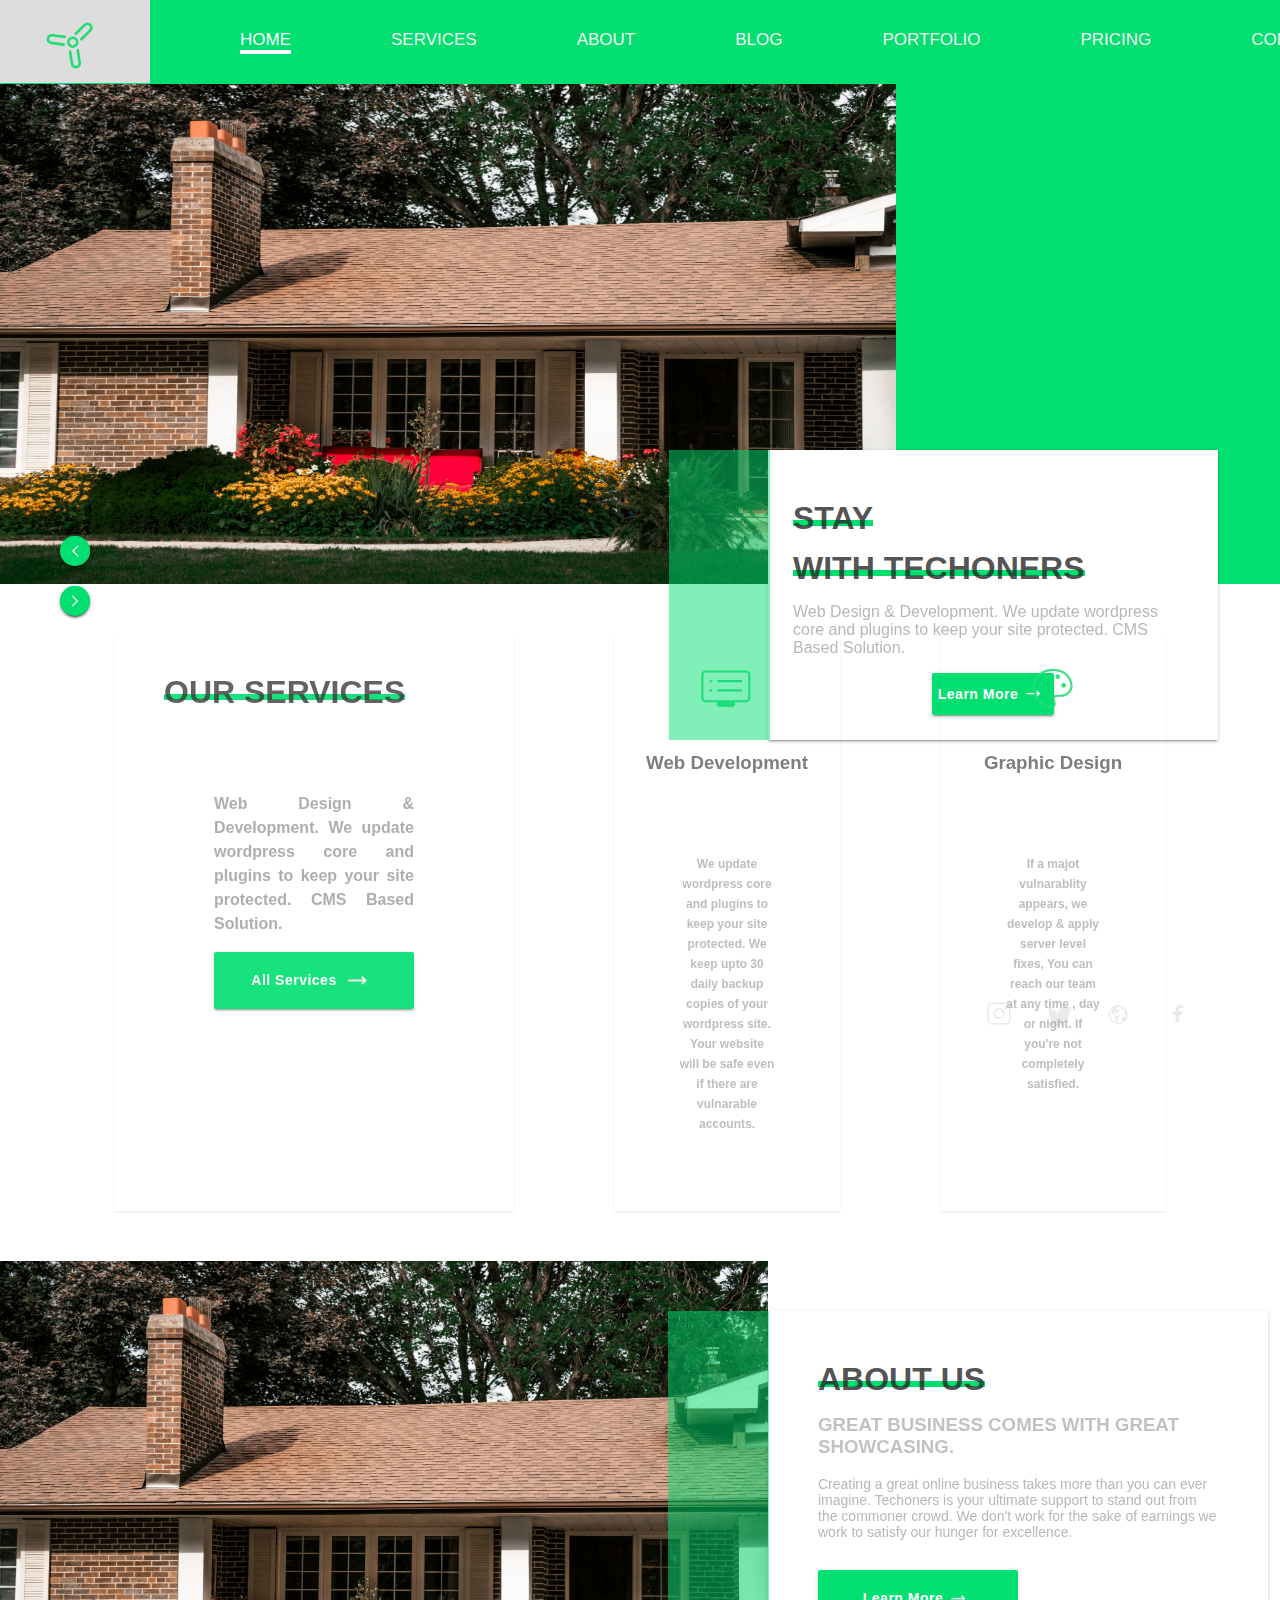
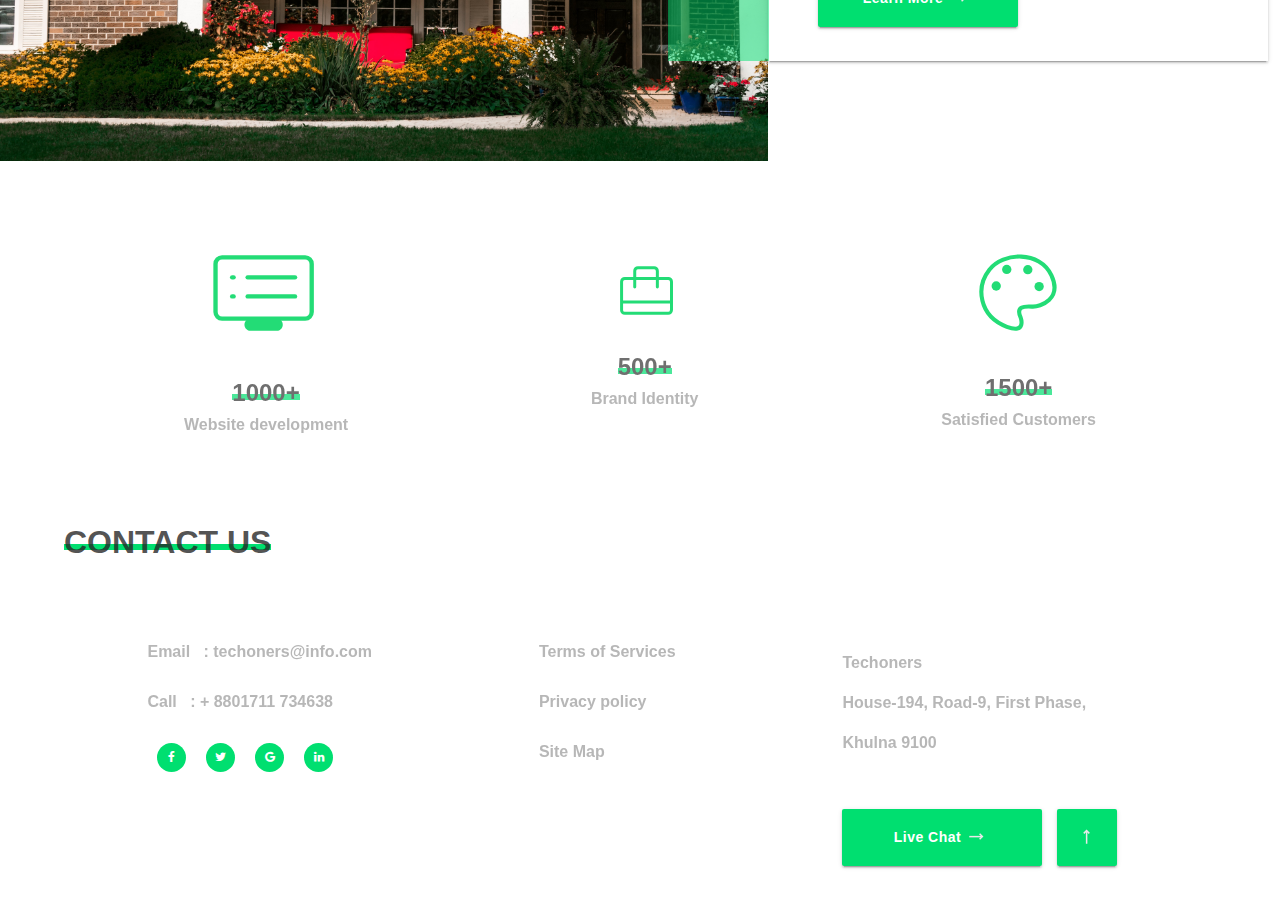
<file: index.html>
<!DOCTYPE html>
<html>
  <head>
    <meta name="viewport" content="width=device-width, initial-scale=1" />
    <link
      rel="stylesheet"
      href="https://cdnjs.cloudflare.com/ajax/libs/font-awesome/4.7.0/css/font-awesome.min.css"
    />
    <link href="./style.css" rel=" stylesheet" />
  </head>
  <body>
    <div class="topnav" id="myTopnav">
      <div class="nav-brand">
        <a href="#" class="logo"><img src="./svg/logo.svg" alt="logo "/></a>
      </div>
      <nav class="nav navbar">
        <ul>
          <li>
            <a href="#home" class="active">Home</a>
          </li>
          <li>
            <a href="#news">Services</a>
          </li>
          <li>
            <a href="#about">About</a>
          </li>
          <li>
            <a href="#about">Blog</a>
          </li>
          <li>
            <a href="#about">Portfolio</a>
          </li>
          <li>
            <a href="#about">Pricing</a>
          </li>
          <li>
            <a href="#contact">Contact</a>
          </li>
        </ul>
      </nav>
      <a href="javascript:void(0);" class="icon" onclick="myFunction()">
        <i class="fa fa-bars"></i>
      </a>
    </div>

    <section class="content-section">
        
      <div class="left">
        <div class="icons-content">
            <ul>
                <li  class="icons"><img src="./svg/leftarrow.svg" >
                </li>
                
                <li class="icons"><img src="./svg/rightarrow.svg" > </li>
            </ul>
        </div>
        <img src="./images/bungalow-house-exterior.jpg" alt="banner image" />
      </div>

      <div class="right">
        <div class="content ">
          <div class="col-12">
            <h2 class="underline">
              Stay </h2>
              <h2 class="underline">
                    With Techoners
            </h2>
            <p>
              Web Design & Development. We update wordpress core and plugins to
              keep your site protected. CMS Based Solution.
            </p>
          </div>
          <div class="col-12 mr-tp-5 ">
            <button class="btn mr-auto" >
              Learn More <img src="./svg/link.svg" alt="right-arrow" />
            </button>
          </div>
        </div>
        <div class="social-media">
          <ul>
            <li>
              <a href=""><img src="./svg/social1.svg" alt="insta"/></a>
            </li>
            <li>
              <a href=""><img src="./svg/social2.svg" alt="insta"/></a>
            </li>
            <li>
              <a href=""><img src="./svg/social3.svg" alt="insta"/></a>
            </li>
            <li>
              <a href=""><img src="./svg/social4.svg" alt="insta"/></a>
            </li>
          </ul>
        </div>
      </div>
    </section>
    <section class="card-section">
        <div class="card card-service">
            <div class="card-content">
                <h2 class="underline">Our Services</h2>
                <div class="flex">
                        <p>
                                Web Design & Development. We update wordpress core and plugins to
                                keep your site protected. CMS Based Solution.
                      </p>
                
          <div class="col-12">
                <button class="btn btn-large">
                  All Services <img src="./svg/link.svg" alt="right-arrow" />
                </button>
              </div>
                </div>
            </div>
        </div>
        <div class="card">
                <div class="card-content">
                    <div class="col-12"><img src="./svg/service1.svg" alt="development  " /></div>
                    <h3 >Web Development</h3>
                    <div class="flex">
                            <p> 
                                We update wordpress core and plugins to keep your site protected. We keep upto 30 daily backup copies of your wordpress site.
                                Your website will be safe even if there are vulnarable accounts.
                          </p>
                    
                    </div>
                </div>
            </div>
            <div class="card">
                    <div class="card-content">
                        <div class="col-12"><img src="./svg/service3.svg" alt="design  " /></div>
                        <h3 >Graphic Design</h3>
                        <div class="flex">
                                <p>
                                    If a majot vulnarablity appears, we develop & apply server level fixes, You can reach our team at any time , day or night. If you're not completely satisfied.                              </p>
                        
                        </div>
                    </div>
                </div>
    </section>
    <section class="content-section card-section1">
        
            <div class="left">
              <div class="icons-content">
                  <ul>
                      <li  class="icons"><img src="./svg/leftarrow.svg" >
                      </li>
                      
                      <li class="icons"><img src="./svg/rightarrow.svg" > </li>
                  </ul>
              </div>
              <img src="./images/bungalow-house-exterior.jpg" alt="banner image" />
            </div>
      
            <div class="right">
              <div class="content ">
                <div class="col-12">
                  <h2 class="underline">
                    About Us </h2>
                    <h3 class="sub-heading">Great Business Comes With Great Showcasing.</h3>
                  <p>
                Creating a great online business takes more than you can ever imagine. Techoners is your ultimate support to stand out from the commoner crowd.
            We don't work for the sake of earnings we work to satisfy our hunger for excellence.  </p>
                </div>
                <div class="col-12  mr-tp-30">
                  <button class="btn btn-large">
                    Learn More <img src="./svg/link.svg" alt="right-arrow" />
                  </button>
                </div>
              </div>
            </div>
    </section>
   <section class="card-section">
       <div class="flex">
           <img src="./svg/service1.svg" alt="website development" />
           <h3 class="strike underline" >1000+</h3>
           <p>Website development</p>
       </div>
       <div class="flex">
            <img src="./svg/service2.svg" alt="website development" />
            <h3 class="strike underline">500+</h3>
            <p>Brand Identity</p>
        </div>
        <div class="flex">
                <img src="./svg/service3.svg" alt="website development" />
                <h3 class="strike underline" >1500+</h3>
                <p>Satisfied Customers</p>
            </div>
   </section>
   <section class="card-section card-section-last">
        <div class="">
                <h2 class="underline">Contact Us</h2>
            
        </div>   
        <div class="content-last">
                <div class="flex">
            <p> Email &nbsp; :  techoners@info.com</p>
            <p> Call &nbsp; :  + 8801711 734638</p>
            <ul>
                <li class="icon">
                    <a href="https//facebook.com" ><i class='fa fa-facebook'></i></a>
                </li>
                
                <li class="icon">
                        <a href="https//twitter.com" ><i class='fa fa-twitter'></i></a>
                    </li>
                    
                <li class="icon">
                        <a href="https//google.com" ><i class='fa fa-google'></i></a>
                    </li>
                    
                <li class="icon">
                        <a href="https//linkedin.com" ><i class='fa fa-linkedin'></i></a>
                    </li>
            </ul>
        </div>
        <div class="flex">
             <p>Terms of Services</p>
             <p>Privacy policy</p>
             <p>Site Map</p>
         </div>
         <div class="flex flex-last">
                <p>Techoners <br/>
                House-194, Road-9, First Phase,<br/>
            Khulna 9100</p>
                <div class="col-12  mr-tp-30 btn-section">
                        <button class="btn btn-large">
                          Live Chat <img src="./svg/link.svg" alt="right-arrow" />
                        </button>
                        <button class="btn btn-top"><img src="./svg/link.svg" alt="right-arrow" /></button>
                      </div>
            </div>
            </div>

    </section>          <script>
      function myFunction() {
        var x = document.getElementById("myTopnav");
        if (x.className === "topnav") {
          x.className += " responsive";
        } else {
          x.className = "topnav";
        }
      }
    </script>
  </body>
</html>
</file>
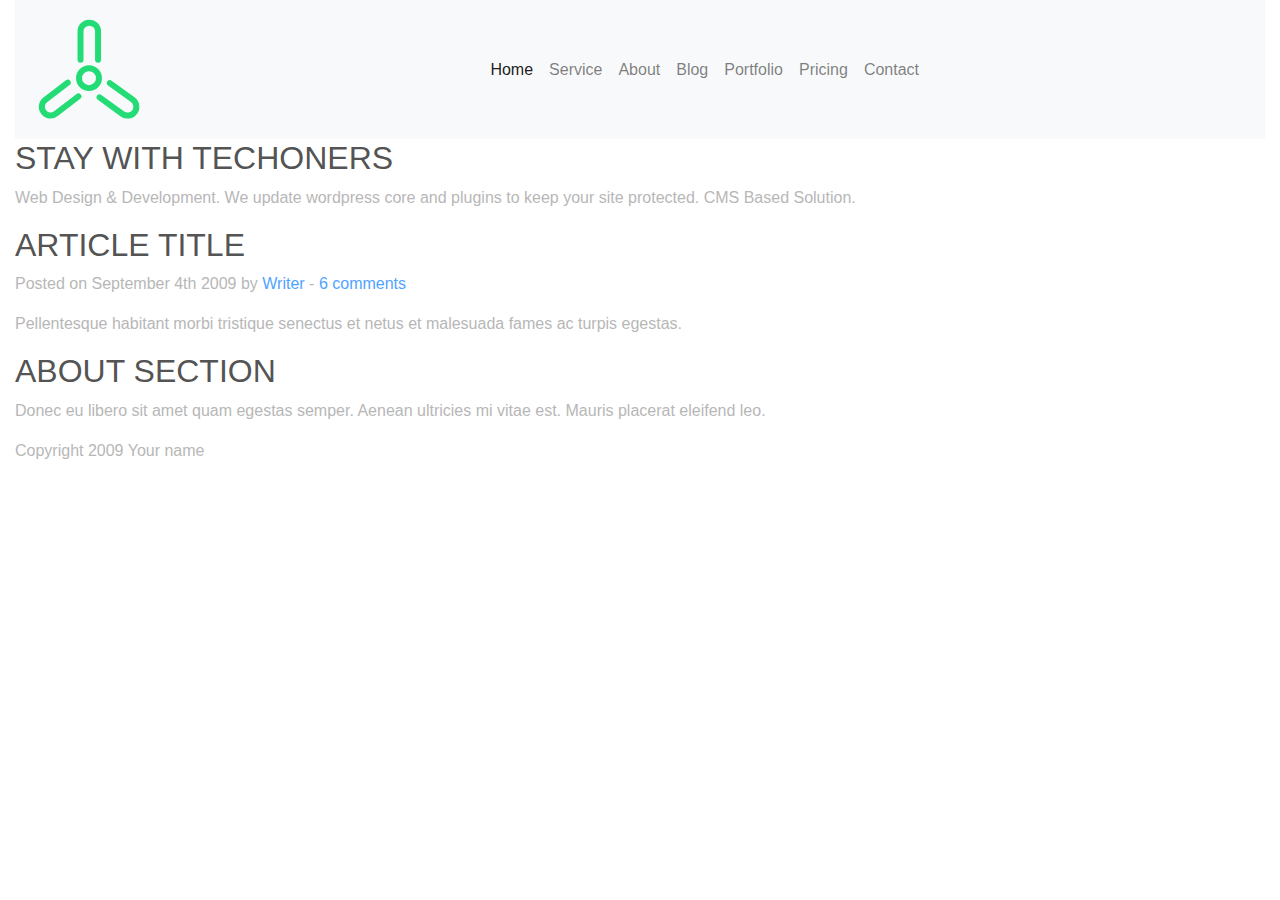
<file: planet-green-landing.html>
<!DOCTYPE html>
<html lang="en">
<head>
    <meta charset="UTF-8">
    <meta name="viewport" content="width=device-width, initial-scale=1.0">
    <meta http-equiv="X-UA-Compatible" content="ie=edge">
    <title>Landing Page</title>
    <link rel="stylesheet" href="https://stackpath.bootstrapcdn.com/bootstrap/4.3.1/css/bootstrap.min.css" integrity="sha384-ggOyR0iXCbMQv3Xipma34MD+dH/1fQ784/j6cY/iJTQUOhcWr7x9JvoRxT2MZw1T" crossorigin="anonymous">
    <link rel="stylesheet" href="./style.css" >
</head>
<body class="container-fluid">
    <header class="site-header">
            <div class="logo">
                    <a href=""> </a>
            </div>
            <nav class="navbar navbar-expand-lg navbar-light bg-light">
                    <a class="navbar-brand" href="#"><img src="./svg/logo.svg" alt="Logo"/></a>
                    <button class="navbar-toggler" type="button" data-toggle="collapse" data-target="#navbarSupportedContent" aria-controls="navbarSupportedContent" aria-expanded="false" aria-label="Toggle navigation">
                      <span class="navbar-toggler-icon"></span>
                    </button>
                  
                    <div class="collapse navbar-collapse" id="navbarSupportedContent">
                      <ul class="navbar-nav mr-auto">
                        <li class="nav-item active">
                          <a class="nav-link" href="#">Home <span class="sr-only">(current)</span></a>
                        </li>
                        <li class="nav-item">
                          <a class="nav-link" href="#">Service</a>
                        </li>
                        <li class="nav-item">
                                <a class="nav-link" href="#">About</a>
                        </li>
                        <li class="nav-item">
                                <a class="nav-link" href="#">Blog</a>
                        </li>
                        <li class="nav-item">
                                <a class="nav-link" href="#">Portfolio</a>
                        </li>
                        <li class="nav-item">
                            <a class="nav-link" href="#" >Pricing</a>
                        </li>              
                        <li class="nav-item">
                                <a class="nav-link" href="#" >Contact </a>
                            </li>                                    
                      </ul>
                    </div>
                  </nav>
		<!-- <nav class=" nav navbar">
			<ul >
                <li class="logo"> </li>
                <li>
                    <a href="#" >Home</a>
                </li>
                <li>
                    <a href="#" >Service</a>
                </li>
                <li>
                    <a href="#" >About</a>
                </li>
                <li>
                    <a href="#" >Blog</a>
                </li>
                <li>
                    <a href="#" >Portfolio</a>
                </li>
                <li>
                    <a href="#" >Pricing</a>
                </li>
                <li>
                    <a href="#" >Contact</a>
                </li>
            </ul>
		</nav> -->
	</header>
	
	<section>
	
		<article>
			<header>
				<h2>Stay with Techoners</h2>
			</header>
			<p>Web Design & Development. We update wordpress core and plugins to keep your site protected. CMS Based Solution.</p>
		</article>
		
		<article>
			<header>
				<h2>Article title</h2>
				<p>Posted on <time datetime="2009-09-04T16:31:24+02:00">September 4th 2009</time> by <a href="#">Writer</a> - <a href="#comments">6 comments</a></p>
			</header>
			<p>Pellentesque habitant morbi tristique senectus et netus et malesuada fames ac turpis egestas.</p>
		</article>
		
	</section>

	<aside>
		<h2>About section</h2>
		<p>Donec eu libero sit amet quam egestas semper. Aenean ultricies mi vitae est. Mauris placerat eleifend leo.</p>
	</aside>

	<footer>
		<p>Copyright 2009 Your name</p>
    </footer>
    
    <script src="https://code.jquery.com/jquery-3.3.1.slim.min.js" integrity="sha384-q8i/X+965DzO0rT7abK41JStQIAqVgRVzpbzo5smXKp4YfRvH+8abtTE1Pi6jizo" crossorigin="anonymous"></script>
<script src="https://cdnjs.cloudflare.com/ajax/libs/popper.js/1.14.7/umd/popper.min.js" integrity="sha384-UO2eT0CpHqdSJQ6hJty5KVphtPhzWj9WO1clHTMGa3JDZwrnQq4sF86dIHNDz0W1" crossorigin="anonymous"></script>
<script src="https://stackpath.bootstrapcdn.com/bootstrap/4.3.1/js/bootstrap.min.js" integrity="sha384-JjSmVgyd0p3pXB1rRibZUAYoIIy6OrQ6VrjIEaFf/nJGzIxFDsf4x0xIM+B07jRM" crossorigin="anonymous"></script>
</body>
</html>
</file>
<file: style.css>
body {
  margin: 0;
  font-family: Arial, Helvetica, sans-serif;
}

.topnav {
  overflow: hidden;
  background-color: #00df70;
}

.topnav a {
  float: left;
  display: block;
  color: #f2f2f2;
  text-align: center;
  text-decoration: none;
  font-size: 17px;
  padding: 14px 50px;
  text-transform: uppercase;

}

.topnav a:hover {
  background-color: #ddd;
  color: black;
}

.topnav a.active {
  color: white;
}
.topnav a.active:after{
    border-bottom: 4px solid #FFF;
    color: white;
    width: 100%;
    padding-bottom: 0px;
    display: flex;
    content: '';
}

.topnav .icon {
  display: none;
}

.social-media{
    display: flex;
    position: absolute;
    bottom: 0;
    margin-bottom: -12%;
    width: inherit;
}
.social-media ul{
    list-style: none;
    display: flex;
    justify-content: center;
    width: 100%;
    padding: 0;
}
.social-media ul li{
    padding: 0 10px;
}
.content{
    position: absolute;
    left: 60%;
    width: 400px;
    padding: 25px;
    background: #fff;
    height: auto;
    top: 50%;
    box-shadow: 0 2px 2px 0 rgba(0, 0, 0, 0.14), 0 3px 1px -2px rgba(0, 0, 0, 0.2), 0 1px 5px 0 rgba(0, 0, 0, 0.12);
}
.col-12{
    width: 100%;
    display: block;

}
.mr-auto{
    margin:auto;
}
.mr-tp-50{
    margin-top: 50px;
    
}
.btn{
    /* margin: auto; */
    justify-content: center;
    display: flex;
    background:#00df70;
    text-align: center;
    width: auto;
    border:none;
    box-shadow: 0 2px 2px 0 rgba(0, 0, 0, 0.14), 0 3px 1px -2px rgba(0, 0, 0, 0.2), 0 1px 5px 0 rgba(0, 0, 0, 0.12);
    color: #fff;
    line-height: 40px;
    font-size: 14px;
    font-weight: bold;
    letter-spacing: .5px;
    border-radius: 2px;
    /* min-width: 150px; */
}
.btn-large{
    width: 200px;
    line-height: 55px;
    
}
.icons-content{
    position: absolute;
    left: 0;
    top:50%;
    margin-top: 50px;
    display: flex;
    flex-direction: column;
    z-index: 40;
}
.icons-content ul{
    list-style: none;
}
.icons{
    background: #00df70;
    width:30px;
    height: 30px;
    border-radius: 50%;
    margin: 20px;
    box-shadow: 0 2px 2px 0 rgba(0, 0, 0, 0.14), 0 3px 1px -2px rgba(0, 0, 0, 0.2), 0 1px 5px 0 rgba(0, 0, 0, 0.12);
}
.btn img{
    max-width: 30px;
    margin: auto 0;
}
.btn:hover{
    cursor: pointer;
    box-shadow: 0 2px 2px 0 rgba(0,0,0,.5);
    transform: scale(1.05);
}
.content:before {
    background:#00df70;
    content: '';
    position: absolute;
    width: inherit;
    left: -22%;
    position: relative;
    z-index: 538;
    position: inherit;
    width: 101px;
    top: 0;
    height: 100%;
    filter: opacity(0.5);
}
.card-section{
    margin: auto 5%;
    display: flex;
    text-align: center;
}
.card-section1 .left{
    width: 60%;
}
.card-section1 .right{
    background: #fff;
    width: calc(100% - 60%);
}
.card-section1 .content {
    position: relative;
    left: 0%;
    top: 10%;
    height: 300px;
    padding-left: 50px;
    padding-right: 50px;
}
.card-section1 p{
    font-size: 14px;
}
.card-section1 .content:before{
    position: absolute;
    left: -20%;
}
.mr-tp-30{
    margin-top:30px;
}
.card
{
    margin: 50px;
    width: 100%;
    padding: 15px;
    box-shadow: 0 1px 2px 0px rgba(0,0,0,0.1);
    color: #999;
    opacity: 0.9;
}
h2{
    font-size: 32px;
    text-transform: uppercase;    
    color: rgba(37, 37, 37,0.8);
}
.underline{
    padding-top: 15px;
    border-bottom: 6px solid #00df70;
    transition: width .3s;
    line-height: 3px;
    /* margin: auto; */
    width: fit-content;

}
.card-service{
    padding-left: 50px;
    padding-right: 50px;
    text-align: left;
    box-shadow: 0 1px 2px 0px rgba(0,0,0,0.1);
}
p,h3{
    opacity: 0.7;
    color: #999;
}
h3{
    color: #333;
}
.card p{
    font-size: 12px;
    line-height: 20px;

}
.card-service p{
    color: grey;
    font-size: 16px;
    line-height: 24px;
    text-align: justify;
}
.card-service h2{
    font-size: 32px;
}
.card-content img {
    max-width: 80px;
 }
 .sub-heading{
     text-transform: uppercase;
     color: #999;
    opacity: 0.6;
 }
 .flex {
    display: flex;
    flex-direction: column;
    padding: 50px;
    margin: auto;
}
h3.strike{
    font-size: 24px;
    margin: auto;
}
.flex p{
    font-weight: 600;

}
.card-section-last{display: block;}
.content-last{display: flex;}
.card-section-last .flex{
    align-items: flex-start;
    padding: 20px 50px;
    margin: 30px auto;
}
.card-section-last ul{
    list-style: none;
    display: flex;
    padding: 0;
}
.card-section-last li.icon {
    width: 25px;
    height: 25px;
    padding: 2px;
    line-height: 24px;
    font-size: 12px;
    margin:0  10px;
    color: #FFF !important;
    border-radius: 50%;
    background: #00df70;
}
.card-section-last li.icon a{
    color: #FFF;
}
.card-section-last .flex.flex-last{
    text-align: left;
    line-height: 40px;
}
.btn-section{
    display: flex;
}
.btn-section .btn-top{
    margin: 0 15px;
    width: 60px;
}
.btn-top img{
    transform: rotate(270deg);
    width: 80px;
}
@media screen and (max-width: 600px) {
  .topnav a:not(:first-child) {display: none;}
  .topnav a.icon {
    float: right;
    display: block;
  }
}

@media screen and (max-width: 600px) {
  .topnav.responsive {position: relative;}
  .topnav.responsive .icon {
    position: absolute;
    right: 0;
    top: 0;
  }
  .topnav.responsive a {
    float: none;
    display: block;
    text-align: left;
  }
}
/* css */
.topnav .logo{
    background: #fff;
}
.logo img{
    max-width: 50px;
    max-height: 50px;
    transform: rotate(45deg);
}
nav ul {
    display: flex;
    list-style: none;
}
.content-section{
    width: 100%;
    display: flex;
    max-height: 500px;
}
.left{
    display: flex;
    width:70%;
}
.left img {
    display: flex;
    width: 100%;
    height: auto;
}

.right{
    width: calc(100% - 70%);
    background: #00df70;
    display: flex;
    height: inherit;
}
</file>
